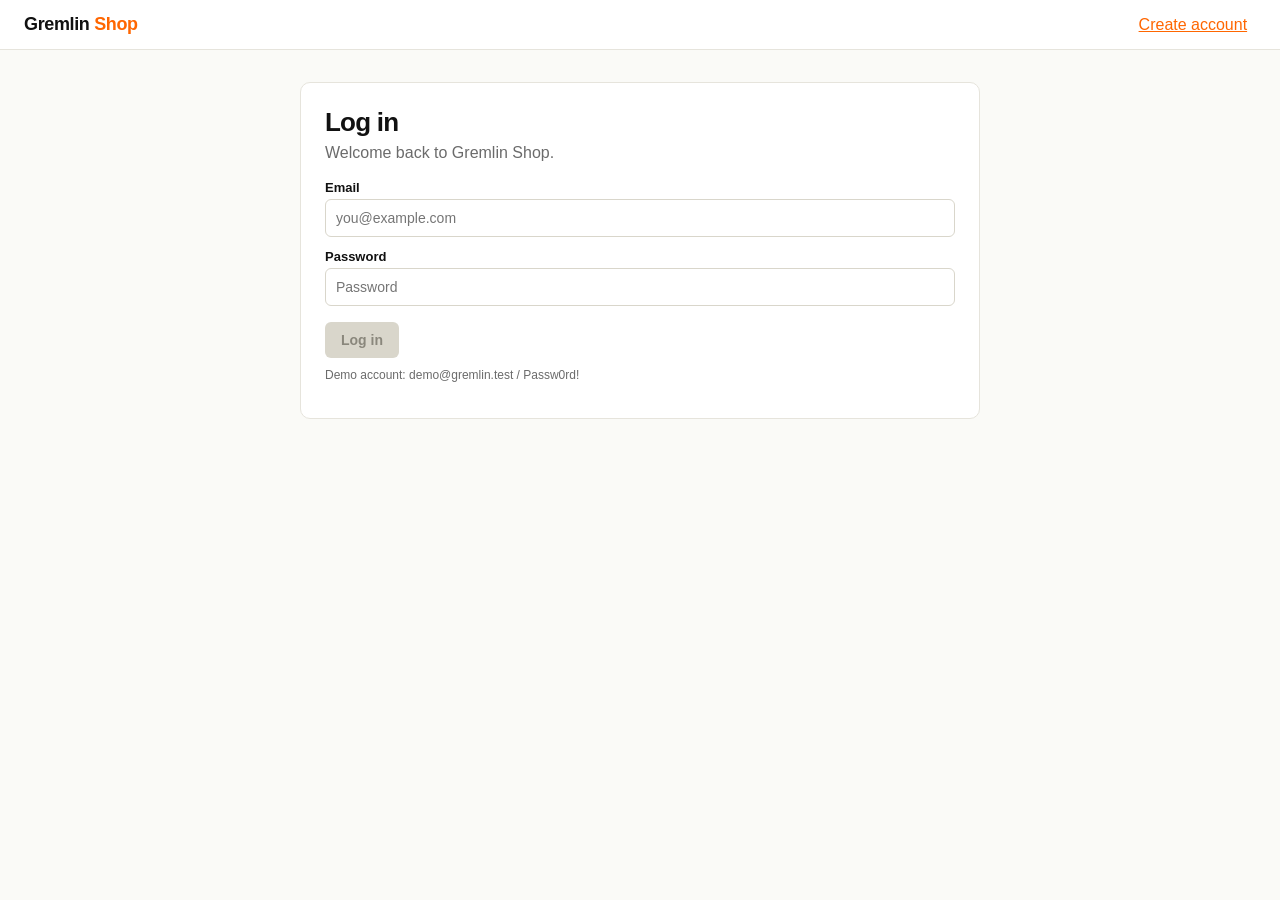
<file: gremlinai/web/demo/index.html>
<!doctype html><html lang="en"><head><meta charset="utf-8"><title>Gremlin Shop (demo site)</title>
<meta name="viewport" content="width=device-width,initial-scale=1"><link rel="stylesheet" href="style.css"></head><body>
<header><b>Gremlin <span>Shop</span></b><nav><a href="signup.html">Create account</a> &nbsp; <button class="secondary" id="cart-btn" style="margin:0;display:none">Cart<span class="badge" id="cart-count" aria-label="Cart items">0</span></button></nav></header>
<main>
<section id="view-login" class="card"><h1>Log in</h1><p class="sub">Welcome back to Gremlin Shop.</p>
 <label for="email">Email</label><input id="email" type="email" placeholder="you@example.com" autocomplete="off">
 <label for="password">Password</label><input id="password" type="password" placeholder="Password" autocomplete="off">
 <button id="login-btn" disabled>Log in</button><div id="login-error" class="err" role="alert"></div>
 <p class="hint">Demo account: demo@gremlin.test / Passw0rd!</p></section>
<section id="view-shop" class="card" hidden><h1>Products</h1><p class="sub" id="welcome"></p><div class="grid" id="products"></div></section>
<section id="view-cart" class="card" hidden><h1>Your cart</h1><div id="cart-items"></div><div class="row"><b>Total</b><b id="cart-total">$0.00</b></div>
 <h3>Shipping address</h3><label for="address">Street address</label><input id="address" placeholder="123 Main St">
 <label for="city">City</label><input id="city" placeholder="City"><label for="zip">ZIP code</label><input id="zip" placeholder="ZIP">
 <button id="place-order">Place order</button> <button class="secondary" id="back-shop">Continue shopping</button><div id="order-error" class="err" role="alert"></div></section>
<section id="view-done" class="card" hidden><h1>Order confirmed!</h1><p class="ok" id="order-msg"></p><p class="sub">Thank you for shopping at Gremlin Shop.</p></section>
</main>
<script>
// Demo site for GremlinAI. Add ?bugs=off to the URL for a clean (defect-free) version.
const BUGS = new URLSearchParams(location.search).get('bugs') !== 'off';
const PRODUCTS = [{id:'mug',name:'Gremlin Mug',price:12},{id:'tee',name:'Gremlin T-Shirt',price:25},{id:'cap',name:'Gremlin Cap',price:18}];
let cart = [];
const $ = id => document.getElementById(id);
const show = v => ['login','shop','cart','done'].forEach(n => $('view-'+n).hidden = n !== v);
function checkLogin(){ $('login-btn').disabled = !($('email').value.trim() && $('password').value); }
$('email').addEventListener('input', checkLogin); $('password').addEventListener('input', checkLogin);
$('login-btn').onclick = () => {
  if ($('email').value.trim() === 'demo@gremlin.test' && $('password').value === 'Passw0rd!') {
    $('welcome').textContent = 'Signed in as ' + $('email').value.trim(); $('cart-btn').style.display = ''; show('shop');
  } else $('login-error').textContent = 'Invalid email or password.';
};
$('products').innerHTML = PRODUCTS.map(p => `<div class="item" data-testid="product-${p.id}"><h3>${p.name}</h3><div class="price">$${p.price}.00</div>
  <button data-id="${p.id}" aria-label="Add ${p.name} to cart">Add to cart</button></div>`).join('');
$('products').onclick = e => { const id = e.target.dataset && e.target.dataset.id; if (!id) return;
  cart.push(PRODUCTS.find(p => p.id === id));
  if (!(BUGS && id === 'mug')) $('cart-count').textContent = cart.length;   // BUG: badge not updated for the mug
};
$('cart-btn').onclick = () => { renderCart(); show('cart'); };
$('back-shop').onclick = () => show('shop');
function renderCart(){ $('cart-items').innerHTML = cart.length ? cart.map(p => `<div class="row"><span>${p.name}</span><span>$${p.price}.00</span></div>`).join('') : '<p class="sub">Your cart is empty.</p>';
  $('cart-total').textContent = '$' + cart.reduce((s,p) => s + p.price, 0).toFixed(2); }
$('place-order').onclick = () => {
  const missing = !$('address').value.trim() || !$('city').value.trim() || !$('zip').value.trim();
  if (!cart.length) { $('order-error').textContent = 'Your cart is empty.'; return; }
  if (missing && !BUGS) { $('order-error').textContent = 'Shipping address is required.'; return; }   // BUG: no validation when bugs are on
  $('order-msg').textContent = 'Order #1001 placed for ' + cart.length + ' item(s).'; show('done');
};
</script></body></html>
</file>
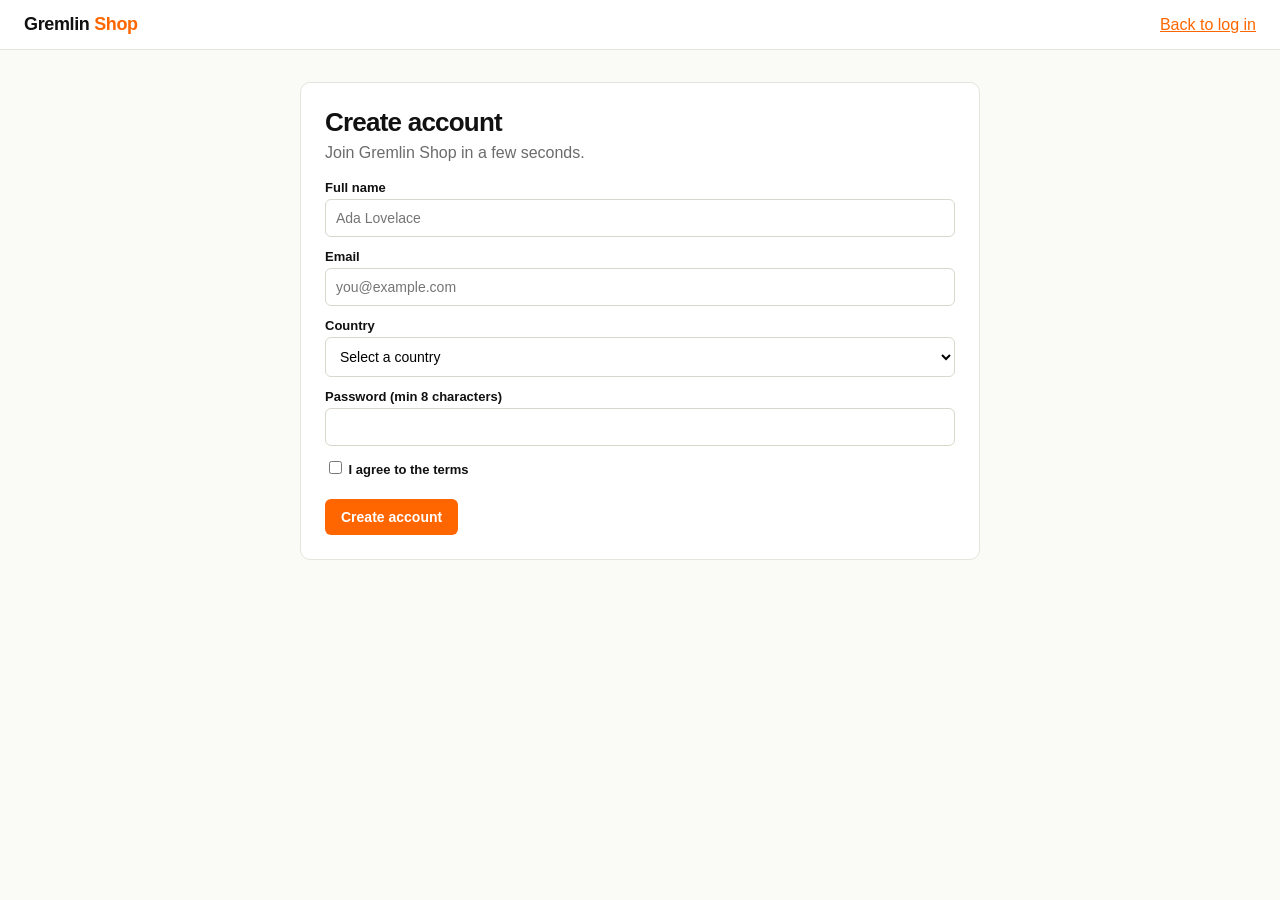
<file: gremlinai/web/demo/signup.html>
<!doctype html><html lang="en"><head><meta charset="utf-8"><title>Create account - Gremlin Shop (demo site)</title>
<meta name="viewport" content="width=device-width,initial-scale=1"><link rel="stylesheet" href="style.css"></head><body>
<header><b>Gremlin <span>Shop</span></b><a href="index.html">Back to log in</a></header>
<main><section class="card" id="form-card"><h1>Create account</h1><p class="sub">Join Gremlin Shop in a few seconds.</p>
 <label for="name">Full name</label><input id="name" placeholder="Ada Lovelace"><div class="err" id="name-err" role="alert"></div>
 <label for="s-email">Email</label><input id="s-email" placeholder="you@example.com"><div class="err" id="email-err" role="alert"></div>
 <label for="country">Country</label><select id="country"><option value="">Select a country</option><option>India</option><option>United States</option><option>United Kingdom</option></select>
 <label for="s-pass">Password (min 8 characters)</label><input id="s-pass" type="password"><div class="err" id="pass-err" role="alert"></div>
 <label><input id="terms" type="checkbox" style="width:auto"> I agree to the terms</label><div class="err" id="terms-err" role="alert"></div>
 <button id="signup-btn">Create account</button></section>
 <section class="card" id="success" hidden><h1>Welcome aboard!</h1><p class="ok" id="success-msg"></p></section></main>
<script>
// Add ?bugs=off to the URL for a clean version. By default the email check is missing (planted defect).
const BUGS = new URLSearchParams(location.search).get('bugs') !== 'off';
const $ = id => document.getElementById(id);
$('signup-btn').onclick = () => {
  ['name','email','pass','terms'].forEach(k => $(k+'-err').textContent = '');
  let ok = true; const email = $('s-email').value.trim();
  if (!$('name').value.trim()) { $('name-err').textContent = 'Name is required.'; ok = false; }
  if (!BUGS && !/^[^@\s]+@[^@\s]+\.[^@\s]+$/.test(email)) { $('email-err').textContent = 'Please enter a valid email address.'; ok = false; }  // BUG: skipped when bugs are on
  if ($('s-pass').value.length < 8) { $('pass-err').textContent = 'Password must be at least 8 characters.'; ok = false; }
  if (!$('terms').checked) { $('terms-err').textContent = 'You must accept the terms.'; ok = false; }
  if (!ok) return;
  $('form-card').hidden = true; $('success').hidden = false; $('success-msg').textContent = 'Account created for ' + $('name').value.trim() + '.';
};
</script></body></html>
</file>
<file: gremlinai/web/demo/style.css>
*{box-sizing:border-box}body{margin:0;font-family:Inter,-apple-system,Arial,sans-serif;background:#fafaf7;color:#111}
header{display:flex;justify-content:space-between;align-items:center;padding:14px 24px;border-bottom:1px solid #e6e4dc;background:#fff}
header b{font-size:18px;letter-spacing:-.02em}header b span{color:#ff6600}
main{max-width:720px;margin:32px auto;padding:0 20px}
.card{background:#fff;border:1px solid #e6e4dc;border-radius:10px;padding:24px;margin-bottom:16px}
h1{font-size:26px;letter-spacing:-.03em;margin:0 0 6px}p.sub{color:#6b6b6b;margin:0 0 18px}
label{display:block;font-size:13px;font-weight:600;margin:12px 0 4px}
input,select,textarea{width:100%;padding:10px;border:1px solid #d9d6cb;border-radius:6px;font-size:14px;background:#fff}
input:focus,select:focus,textarea:focus{outline:none;border-color:#ff6600;box-shadow:0 0 0 3px rgba(255,102,0,.15)}
button{background:#ff6600;color:#fff;border:0;border-radius:6px;padding:10px 16px;font-weight:600;font-size:14px;cursor:pointer;margin-top:16px}
button.secondary{background:#fff;color:#111;border:1px solid #d9d6cb}button:disabled{background:#d9d6cb;color:#8a877c;cursor:not-allowed}
.err{color:#c62828;font-size:13px;margin-top:6px}.ok{color:#1a7f37;font-weight:600}
.grid{display:grid;grid-template-columns:repeat(3,1fr);gap:12px}.item{border:1px solid #e6e4dc;border-radius:8px;padding:14px;background:#fff}
.item h3{margin:0 0 4px;font-size:15px}.price{color:#6b6b6b;font-size:13px}.badge{background:#111;color:#fff;border-radius:99px;padding:2px 9px;font-size:12px;margin-left:6px}
.hint{font-size:12px;color:#6b6b6b;margin-top:10px}a{color:#ff6600}.row{display:flex;justify-content:space-between;padding:8px 0;border-bottom:1px solid #eee}
</file>
